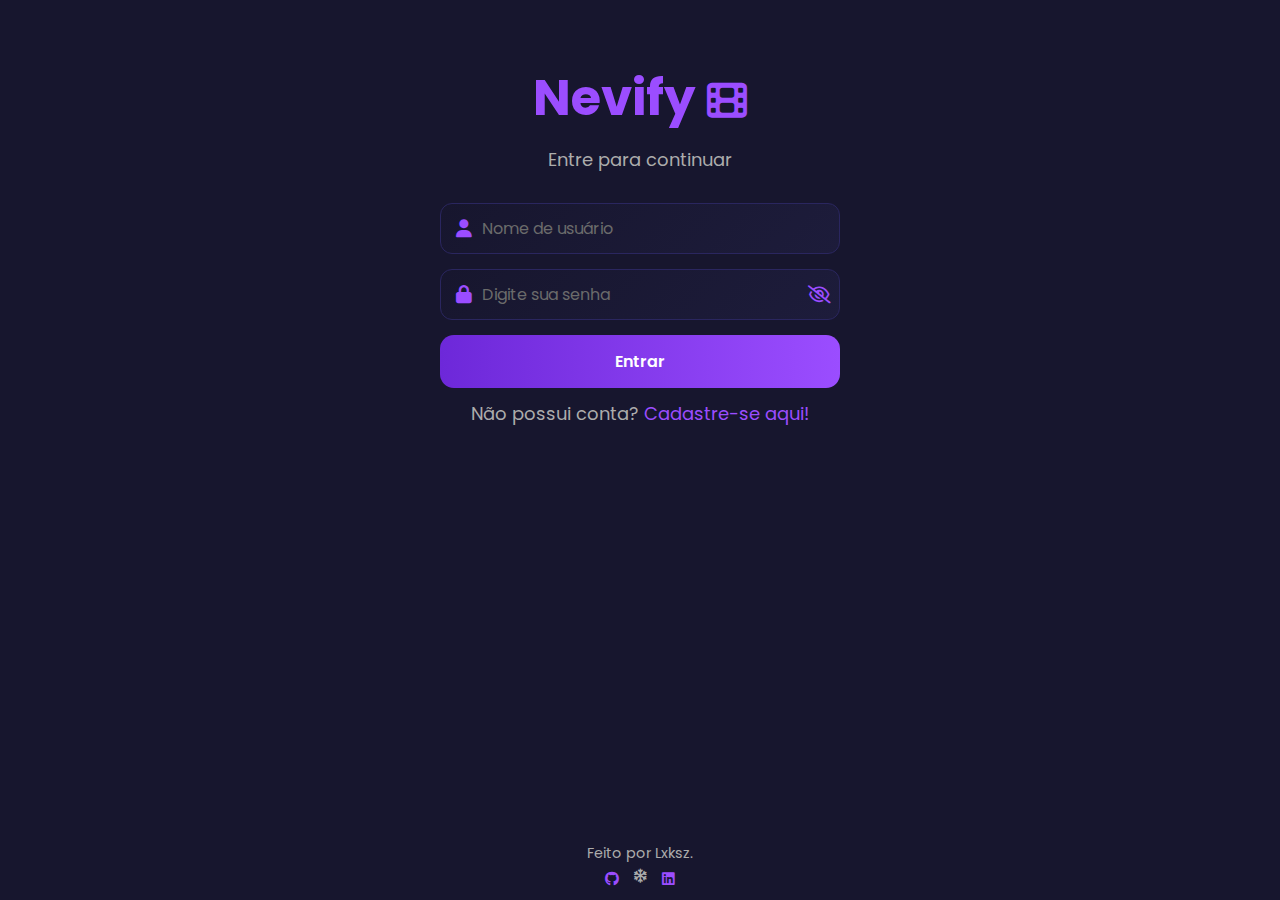
<file: index.html>
<!DOCTYPE html>
<html lang="pt-br">
<head>
    <meta charset="UTF-8">
    <meta name="viewport" content="width=device-width, initial-scale=1.0">
    <link rel="stylesheet" href="src/index/style.css">
    <link rel="stylesheet" href="https://cdnjs.cloudflare.com/ajax/libs/font-awesome/6.5.1/css/all.min.css">
    <title>Nevify | Descubra Filmes & Séries</title>
    <link rel="icon" type="image/png" href="./src/img/1-2f8abca6.ico">
</head>
<body>
    <div class="content">
        <h1>Nevify <i class="fa-solid fa-film"></i></h1>
        <p>Entre para continuar</p>

        <!-- Formulário de Login -->
        <form action="" id="login-form">
            <div class="input-box">
                <div class="input-field">
                    <i class="fa fa-user"></i>
                    <input type="text" id="login-username" placeholder="Nome de usuário" required>
                </div>
            </div>
            <div class="input-box">
                <div class="input-field">
                    <i class="fa fa-lock"></i>
                    <input type="password" id="login-password" placeholder="Digite sua senha" required>
                    <i class="fa-regular fa-eye-slash password-icon"></i>
                </div>
            </div>
            <button type="submit" class="btn-default">Entrar</button>
            <p class="form-switch">Não possui conta? <a href="#" id="open-register">Cadastre-se aqui!</a></p>
        </form>
    </div>

    <!-- Modal Registro -->
    <div id="modal" class="hidden">
        <div class="modal-overlay"></div>
        <div class="modal-box">
            <div id="form_header">
                <h2 id="modal-title">Registrar</h2>
                <button class="btn-close" id="close-modal">
                    <i class="fa-solid fa-right-to-bracket"></i>
                </button>
            </div>

            <form id="register-form">
                <div id="input_container">
                    <!-- Nome completo -->
                    <div class="input-box input-full">
                        <div class="input-field">
                            <i class="fa fa-user"></i>
                            <input type="text" id="full_name" placeholder="Nome completo" required>
                        </div>
                        <span class="error"></span>
                    </div>
                    <!-- Nome de usuário -->
                    <div class="input-box">
                        <div class="input-field">
                            <i class="fa fa-user"></i>
                            <input type="text" id="username" placeholder="Nome de usuário" maxlength="16" required>
                        </div>
                        <span class="error"></span>
                    </div>
                    <!-- Data de nascimento -->
                    <div class="input-box">
                        <div class="input-field">
                            <input type="date" id="birth" required>
                        </div>
                        <span class="error"></span>
                    </div>
                    <!-- Email -->
                    <div class="input-box input-full">
                        <div class="input-field">
                            <i class="fa fa-envelope"></i>
                            <input type="text" id="email" placeholder="Email" required>
                        </div>
                        <span class="error"></span>
                    </div>
                    <!-- Senha -->
                    <div class="input-box">
                        <div class="input-field">
                            <i class="fa fa-lock"></i>
                            <input type="password" id="password" placeholder="Senha" required>
                            <i class="fa-regular fa-eye-slash password-icon"></i>
                        </div>
                        <span class="error"></span>
                    </div>
                    <!-- Confirmar senha -->
                    <div class="input-box">
                        <div class="input-field">
                            <i class="fa fa-lock"></i>
                            <input type="password" id="confirm_password" placeholder="Confirme a senha" required>
                            <i class="fa-regular fa-eye-slash password-icon"></i>
                        </div>
                        <span class="error"></span>
                    </div>
                </div>
                <button type="submit" class="btn-default">Registrar</button>
            </form>
        </div>
    </div>

    <footer>
        <p>Feito por Lxksz.</p>
        <div class="footer-links">
            <a href="https://github.com/lu-stroppa" target="_blank">
                <i class="fa-brands fa-github"></i>
            </a>
            <i class="fa-regular fa-snowflake"></i>
            <a href="https://www.linkedin.com/in/lucas-stroppa1210" target="_blank">
                <i class="fa-brands fa-linkedin"></i>
            </a>
        </div>
    </footer>

    <script src="src/index/script.js"></script>
</body>
</html>
</file>
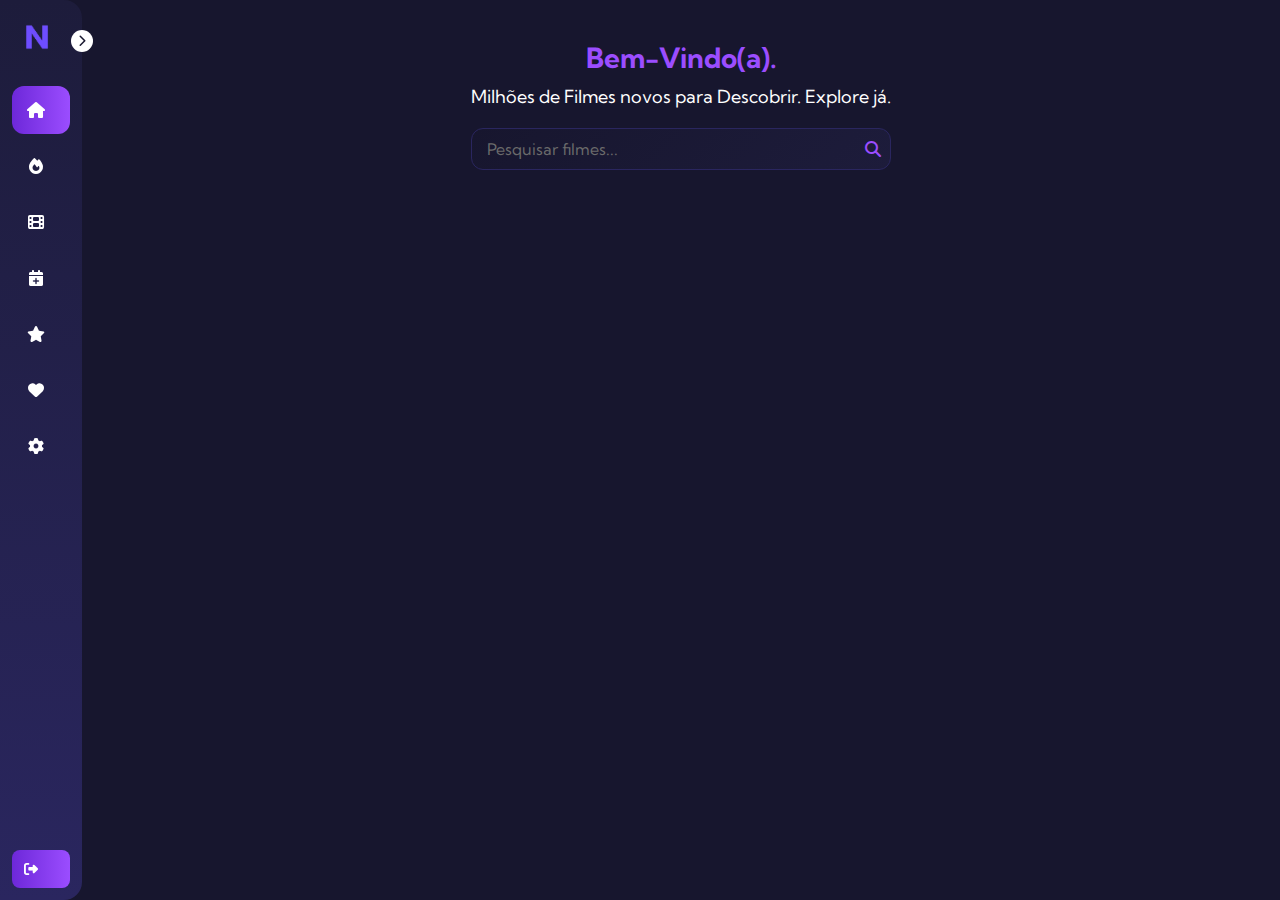
<file: dashboard.html>
<!DOCTYPE html>
<html lang="pt-BR">
<head>
    <meta charset="UTF-8">
    <meta name="viewport" content="width=device-width, initial-scale=1.0">
    <title>Nevify | Dashboard</title>
    <link rel="icon" type="image/png" href="./src/img/1-2f8abca6.ico">
    <link rel="stylesheet" href="src/dashboard/style.css">
    <link rel="stylesheet" href="https://cdnjs.cloudflare.com/ajax/libs/font-awesome/6.5.1/css/all.min.css">
</head>
<body>

<!-- Sidebar -->
<nav id="sidebar">
    <div id="sidebar_content">
        <div id="user">
            <img src="src/img/logo1.png" id="logo" alt="Logo">
            <p id="user_infos">
                <span class="greeting">Olá, </span>
                <span class="username">Lucas Stroppa</span>
            </p>
        </div>
        <ul id="side_items">
            <!-- Página inicial adicionada -->
            <li class="side-item" id="home-btn">
                <a href="#"><i class="fa-solid fa-house"></i><span class="item-description">Início</span></a>
            </li>
            <li class="side-item active" id="popular-btn">
                <a href="#"><i class="fa-solid fa-fire"></i><span class="item-description">Populares</span></a>
            </li>
            <li class="side-item" id="nowplaying-btn">
                <a href="#"><i class="fa-solid fa-film"></i><span class="item-description">Em Cartaz</span></a>
            </li>
            <li id="upcoming-btn" class="side-item">
                <a href="#"><i class="fa-solid fa-calendar-plus"></i><span class="item-description">Próximas Estreias</span></a>
            </li>
            <li class="side-item" id="top-rated-btn">
                <a href="#"><i class="fa-solid fa-star"></i><span class="item-description">Mais Avaliados</span></a>
            </li>
            <li class="side-item" id="favorites-btn">
                <a href="#"><i class="fa-solid fa-heart"></i><span class="item-description">Favoritos</span></a>
            </li>

            <li class="side-item" id="settings-btn">
                <a href="#"><i class="fa-solid fa-gear"></i><span class="item-description">Configurações</span></a>
            </li>

        </ul>

        <button id="open_btn"><i id="open_btn_icon" class="fa-solid fa-chevron-right"></i></button>
    </div>

    <div id="logout">
        <button id="logout_btn">
            <i class="fa-solid fa-right-from-bracket"></i>
            <span class="item-description">Logout</span>
        </button>
    </div>
</nav>


<!-- Topnav Mobile -->
<nav id="topnav">
    <div class="topnav-left">
        <img src="src/img/logo1.png" class="topnav-logo" alt="Logo">
    </div>
    <button id="hamburger-btn"><i class="fa-solid fa-bars"></i></button>
</nav>

<!-- Mobile Menu Dropdown -->
<div id="mobile-menu">
            <p id="mobile_user_infos">
                <span class="greeting">Olá, </span>
                <span class="username">Lucas Stroppa</span>
            </p>
    <ul id="mobile-items">
        <li class="mobile-side-item" data-target="home-btn"><a href="#"><i class="fa-solid fa-house"></i>Início</a></li>
        <li class="mobile-side-item" data-target="popular-btn"><a href="#"><i class="fa-solid fa-fire"></i>Populares</a></li>
        <li class="mobile-side-item" data-target="nowplaying-btn"><a href="#"><i class="fa-solid fa-film"></i>Em Cartaz</a></li>
        <li class="mobile-side-item" data-target="upcoming-btn"><a href="#"><i class="fa-solid fa-calendar-plus"></i>Próximas Estreias</a></li>
        <li class="mobile-side-item" data-target="top-rated-btn"><a href="#"><i class="fa-solid fa-star"></i>Mais Avaliados</a></li>
        <li class="mobile-side-item" data-target="favorites-btn"><a href="#"><i class="fa-solid fa-heart"></i>Favoritos</a></li>
        <li class="mobile-side-item" data-target="settings-btn"><a href="#"><i class="fa-solid fa-gear"></i>Configurações</a></li>
    </ul>
    <button id="mobile-logout"><i class="fa-solid fa-right-from-bracket"></i>Logout</button>
</div>

<!-- Main -->
<main>
    <div id="container">
        <h1 id="page-title">Bem-vindo(a)!</h1>

        <!-- Caixa de busca -->
        <div id="search-box">
            <input type="text" id="search-input" placeholder="Pesquisar filmes...">
            <i class="fa-solid fa-magnifying-glass"></i>
        </div>

        <!-- Filtros favoritos -->
        <div id="favorites-controls" style="display: none;">
            <div class="custom-select">
                <div class="select-selected">Mais Recentes</div>
                <div class="select-items">
                    <div data-value="recent">Mais Recentes</div>
                    <div data-value="rated">Mais Bem Avaliados</div>
                </div>
            </div>
        </div>

        <!-- Grid de filmes -->
        <div id="movies"></div>
    </div>
</main>

<script src="src/dashboard/script.js" type="module"></script>
</body>
</html>
</file>
<file: src/index/style.css>
@import url('https://fonts.googleapis.com/css2?family=Poppins:wght@100..900&display=swap');

/* Reset e corpo */
* {
    margin: 0;
    padding: 0;
    box-sizing: border-box;
    font-family: 'Poppins', sans-serif;
}

body {
    background: #17162e;
    color: #fff;
    min-height: 100vh;
    display: flex;
    justify-content: center;
    align-items: flex-start;
    padding-top: 60px;
    overflow-x: hidden;
}

/* Conteúdo principal */
.content {
    text-align: center;
    width: 100%;
    max-width: 400px;
    z-index: 1;
}

.content h1 {
    font-size: 50px;
    color: #9b4dff;
    margin-bottom: 10px;
}

.content i {
    font-size: 40px;
}

.content p {
    font-size: 18px;
    margin-bottom: 30px;
    color: #acacac;
}

/* Formulário de login */
#login-form .input-box {
    margin-bottom: 15px;
}

.input-field {
    display: flex;
    align-items: center;
    background: linear-gradient(135deg, #17162E, #1D1C3B);
    padding: 12px 15px;
    border-radius: 12px;
    border: 1px solid #2a265f;
    transition: all 0.3s ease;
}

.input-field input {
    flex: 1;
    border: none;
    outline: none;
    background: none;
    color: #fff;
    font-size: 16px;
    padding-left: 10px;
}

.input-field input::placeholder {
    color: #6b6b6b;
}

.input-field i {
    color: #9b4dff;
    font-size: 18px;
}

.input-field:focus-within {
    border: 1px solid #6d28d9;
    box-shadow: 0 0 10px rgba(155, 77, 255, 0.5);
}

/* Botão */
.btn-default {
    width: 100%;
    padding: 14px;
    font-size: 16px;
    font-weight: 600;
    border-radius: 14px;
    border: none;
    background: linear-gradient(90deg, #6d28d9, #9b4dff);
    color: #fff;
    cursor: pointer;
    transition: all 0.3s ease;
}

.btn-default:hover {
    transform: translateY(-2px) scale(1.02);
    box-shadow: 0 6px 22px rgba(155, 77, 255, 0.5);
}

/* Form switch */
.form-switch {
    margin-top: 12px;
    font-size: 0.9rem;
    color: #acacac;
}

.form-switch a {
    color: #9b4dff;
    text-decoration: none;
}

.form-switch a:hover {
    color: #6d28d9;
    text-decoration: underline;
}

/* Modal */
#modal {
    position: fixed;
    top: 0;
    left: 0;
    width: 100%;
    height: 100%;
    display: none;
    justify-content: center;
    align-items: center;
    z-index: 100;
}

#modal.show {
    display: flex;
}

.modal-overlay {
    position: absolute;
    width: 100%;
    height: 100%;
    background: rgba(23, 22, 46, 0.95);
}

.modal-box {
    position: relative;
    background: #1d1c3b;
    border-radius: 16px;
    width: 55%;
    max-width: 720px;
    padding: 40px 40px;
    z-index: 101;
    transform: translateY(25px);
    opacity: 0;
    transition: all 0.35s ease;
    box-shadow: 0 12px 40px rgba(0, 0, 0, 0.6);
    display: flex;
    flex-direction: column;
    overflow: hidden;
}

#modal.show .modal-box {
    transform: translateY(0);
    opacity: 1;
}

/* Header modal */
#form_header {
    display: flex;
    justify-content: space-between;
    align-items: center;
    margin-bottom: 40px;
}

#form_header h2 {
    color: #9b4dff;
    font-weight: 600;
    font-size: 28px;
    position: relative;
}

#form_header h2::after {
    content: '';
    position: absolute;
    width: 120px;
    height: 4px;
    border-radius: 30px;
    background-color: #9b4dff;
    bottom: -10px;
    left: 0;
}

.btn-close {
    background: #6d28d9;
    display: flex;
    align-items: center;
    justify-content: center;
    border: none;
    padding: 8px 12px;
    border-radius: 8px;
    font-size: 18px;
    font-weight: 500;
    color: #fff;
    cursor: pointer;
    transition: background-color 0.3s ease;
}

.btn-close:hover {
    background-color: #9b4dff;
}

/* Registro Grid */
#register-form {
    display: flex;
    flex-direction: column;
    gap: 35px;
}

#input_container {
    display: grid;
    grid-template-columns: 1fr 1fr;
    gap: 25px;
    width: 100%;
}

.input-full {
    grid-column: span 2;
}

.input-box {
    display: flex;
    flex-direction: column;
    position: relative;
}

.input-box span.error {
    font-size: 13px;
    color: #dc2626;
    margin-top: 6px;
}

.input-box.invalid .input-field {
    border: 1px solid #dc2626;
}

.input-box.valid .input-field {
    border: 1px solid #22c55e;
}

.input-box.invalid.input-full .input-field {
    border: 2px solid #dc2626;
    box-shadow: 0 0 10px rgba(220, 38, 38, 0.5);
}

.input-box.valid.input-full .input-field {
    border: 2px solid #22c55e;
    box-shadow: 0 0 10px rgba(34, 197, 94, 0.5);
}

.password-icon {
    cursor: pointer;
    margin-left: 10px;
    color: #9b4dff;
}

/* Footer */
footer {
    position: absolute;
    bottom: 10px;
    text-align: center;
    width: 100%;
    font-size: 0.9rem;
    color: #acacac;
}

footer .footer-links {
    margin-top: 5px;
    display: flex;
    justify-content: center;
    gap: 15px;
}

footer a {
    color: #9b4dff;
    text-decoration: none;
}

footer a:hover {
    color: #6d28d9;
}

/* Toast centralizado dentro do modal */
#toast-container {
    position: absolute;
    top: 20px;
    left: 50%;
    transform: translateX(-50%);
    display: flex;
    flex-direction: column;
    gap: 12px;
    z-index: 110;
    pointer-events: none;
}

.toast {
    padding: 12px 20px;
    border-radius: 12px;
    color: #fff;
    font-weight: 500;
    min-width: 220px;
    max-width: 300px;
    text-align: center;
    box-shadow: 0 4px 20px rgba(0, 0, 0, 0.4);
    opacity: 0;
    transform: translateY(-30px);
    transition: all 0.5s ease, opacity 0.5s ease;
    pointer-events: auto;
}

.toast.show {
    opacity: 1;
    transform: translateY(0);
}

.toast.success {
    background: linear-gradient(90deg, #6d28d9, #9b4dff);
}

.toast.error {
    background-color: #f44336;
}

/* Responsivo aprimorado */
/* Modal full-screen para dispositivos móveis */
@media screen and (max-width: 500px) {
    #input_container {
        grid-template-columns: 1fr; /* transforma tudo em uma coluna */
        gap: 15px;
    }

    .input-full {
        grid-column: 1 / -1; /* garante que ocupe toda a largura do container */
        width: 100%;
    }

    .input-box .input-field {
        width: 100%; /* força o input a não ultrapassar o container */
    }

    .modal-box {
        width: 100%;
        max-width: 100%;
        height: 100vh;
        max-height: 100vh;
        padding: 20px;
        border-radius: 0;
        transform: translateY(0);
        overflow-y: auto;
    }

    #form_header {
        flex-direction: column;
        align-items: flex-start;
        margin-top: 30px;
        margin-bottom: 20px;
    }

    #form_header h2 {
        font-size: 20px;
    }

    #form_header h2::after {
        width: 60%;
        height: 3px;
    }

    .btn-close {
        align-self: flex-end;
        margin-top: 10px;
        padding: 6px 10px;
        font-size: 16px;
    }

    .content {
        max-width: 95%;
        padding: 0 15px;
    }

    /* Título, ícone e texto */
    .content h1 {
        font-size: 28px;
    }

    .content i {
        font-size: 28px;
    }

    .content p {
        font-size: 14px;
        margin-bottom: 20px;
    }

    /* Inputs */
    .input-field {
        padding: 10px 12px;
    }

    .input-field input {
        font-size: 14px;
        padding-left: 8px;
    }

    .input-field i {
        font-size: 16px;
    }

    /* Botão de login */
    .btn-default {
        font-size: 14px;
        padding: 12px;
        border-radius: 12px;
    }

    /* Link de troca de cadastro */
    .form-switch {
        font-size: 0.8rem;
    }

    .form-switch a {
        font-size: 0.8rem;
    }

}
</file>
<file: src/dashboard/style.css>
/* =========================
   Fontes e Reset
========================= */
@import url('https://fonts.googleapis.com/css2?family=Poppins:wght@100..900&display=swap');
@import url('https://fonts.googleapis.com/css2?family=Kumbh+Sans:wght@100..900&display=swap');

* {
    margin: 0;
    padding: 0;
    box-sizing: border-box;
    font-family: 'Kumbh Sans', sans-serif;
}

body {
    display: flex;
    min-height: 100vh;
    background: #17162e;
    color: #fff;
}

/* =========================
   Sidebar
========================= */
#sidebar {
    display: flex;
    flex-direction: column;
    justify-content: space-between;
    background: linear-gradient(180deg, #1d1c3b, #2a265f);
    height: 100vh;
    border-radius: 0px 18px 18px 0px;
    position: fixed;
    transition: all 0.5s;
    min-width: 82px;
    max-width: 82px;
    z-index: 2;
}

#sidebar.open-sidebar {
    min-width: 230px;
    width: 230px;
}

#sidebar_content {
    padding: 12px;
}

/* Usuário */
#user {
    display: flex;
    align-items: center;
    gap: 8px;
    margin-bottom: 24px;
}

#logo {
    width: 50px;
    height: 50px;
    object-fit: cover;
}

#sidebar.open-sidebar #logo {
    display: none;
}

#user_infos {
    font-family: 'Poppins', sans-serif;
    color: #fff;
    display: flex;
    align-items: center;
    gap: 6px;
    padding-top: 20px;
    padding-bottom: 10px;
    padding-left: 10px;
}

#user_infos span {
    display: inline-block;
    max-width: 0;
    overflow: hidden;
    white-space: nowrap;
    opacity: 0;
    transition: max-width 0.4s ease, opacity 0.4s ease;
}

#user_infos .greeting {
    color: #fff;
    font-weight: 500;
}

#user_infos .username {
    color: #9b4dff;
    font-weight: 600;
    text-transform: capitalize;
}

#sidebar.open-sidebar #user_infos span {
    max-width: 200px;
    opacity: 1;
}

#side_items {
    display: flex;
    flex-direction: column;
    gap: 8px;
    list-style: none;
}

.side-item {
    border-radius: 12px;
    padding: 14px;
    cursor: pointer;
    transition: all 0.3s ease;
}

.side-item.active {
    background: linear-gradient(90deg, #6d28d9, #9b4dff);
}

.side-item:hover:not(.active) {
    background: linear-gradient(90deg, #3a2a6a, #6d28d9);
}

.side-item a {
    text-decoration: none;
    display: flex;
    align-items: center;
    color: #fff;
    font-family: 'Poppins', sans-serif;
}

.side-item a i {
    display: flex;
    align-items: center;
    justify-content: center;
    width: 20px;
    height: 20px;
}

.item-description {
    width: 0px;
    overflow: hidden;
    white-space: nowrap;
    text-overflow: ellipsis;
    font-size: 14px;
    transition: width 0.6s, opacity 0.4s ease;
    height: 0px;
    opacity: 0;
}

#sidebar.open-sidebar .item-description {
    width: 150px;
    height: auto;
    opacity: 1;
}

#sidebar.open-sidebar .side-item a {
    justify-content: flex-start;
    gap: 14px;
}

/* =========================
   Configurações
========================= */
.settings {
    display: flex;
    flex-direction: column;
    align-items: center;
    width: 100%;
    max-width: 800px;
    margin-top: 30px;
    gap: 20px;
}

.settings h2 {
    font-size: 28px;
    color: #9b4dff;
    margin-bottom: 20px;
    text-align: center;
}

.setting-option {
    width: 100%;
    display: flex;
    flex-direction: column;
    gap: 8px;
    background: linear-gradient(135deg, #1d1c3b, #2a265f);
    padding: 20px;
    border-radius: 12px;
    box-shadow: 0 8px 20px rgba(0,0,0,0.4);
    transition: all 0.3s ease;
}

.setting-option label {
    font-size: 16px;
    font-weight: 600;
    color: #fff;
}

.setting-option input {
    padding: 10px 12px;
    border-radius: 8px;
    border: 1px solid #2a265f;
    background: linear-gradient(135deg, #17162e, #1d1c3b);
    color: #fff;
    font-size: 16px;
    outline: none;
    transition: all 0.2s ease;
}

.setting-option input:focus {
    border-color: #9b4dff;
    box-shadow: 0 0 8px rgba(155, 77, 255, 0.5);
}

.setting-option button {
    padding: 10px 16px;
    font-size: 16px;
    font-weight: 600;
    color: #fff;
    border: none;
    border-radius: 8px;
    cursor: pointer;
    transition: all 0.2s ease;
    background: linear-gradient(90deg, #6d28d9, #9b4dff);
}

.setting-option button:hover {
    background: linear-gradient(90deg, #9b4dff, #6d28d9);
    transform: translateY(-2px);
}

.setting-option button.danger {
    background: linear-gradient(90deg, #ff4d4d, #ff1a1a);
}

.setting-option button.danger:hover {
    background: linear-gradient(90deg, #ff1a1a, #ff4d4d);
    transform: translateY(-2px);
}

.password-wrapper {
    position: relative;
    display: inline-block;
    width: 100%;
}

.password-wrapper input {
    width: 100%;
    padding-right: 35px; /* espaço para o ícone */
}

.password-wrapper .password-icon {
    position: absolute;
    top: 50%;
    right: 10px;
    transform: translateY(-50%);
    cursor: pointer;
    color: #666;
}

#settings-message {
    text-align: center;
    font-size: 16px;
}

#logout {
    padding: 12px;
}

#logout_btn {
    border: none;
    padding: 12px;
    font-size: 14px;
    display: flex;
    gap: 20px;
    align-items: center;
    border-radius: 8px;
    text-align: start;
    cursor: pointer;
    background: linear-gradient(90deg, #6d28d9, #9b4dff);
    color: #fff;
    font-family: 'Poppins', sans-serif;
}

#open_btn {
    width: 22px;
    height: 22px;
    border-radius: 50%;
    background-color: #fff;
    color: #17162e;
    border: none;
    cursor: pointer;
    display: flex;
    align-items: center;
    justify-content: center;
    position: absolute;
    top: 30px;
    right: -11px;
    z-index: 1002;
}

#open_btn_icon {
    font-size: 12px;
    transition: transform 0.3s ease;
}

#sidebar.open-sidebar ~ #open_btn #open_btn_icon,
.open-sidebar #open_btn_icon {
    transform: rotate(180deg);
}

/* =========================
   Main
========================= */
main {
    margin-left: 82px;
    margin-top: 20px;
    padding: 20px;
    width: calc(100% - 20px);
    transition: all 0.3s ease;
    display: flex;
    flex-direction: column;
    align-items: center;
}

/* Centralizar título e pesquisa */
#page-title,
#search-box {
    display: block;
    margin-left: auto;
    margin-right: auto;
    text-align: center;
}

#page-title {
    font-size: 28px;
    margin-bottom: 10px;
    color: #9b4dff;
}

/* Subtítulo da tela inicial */
#page-subtitle {
    font-size: 18px;
    color: #acacac;
    text-align: center;
    margin-bottom: 20px;
}

/* Caixa de busca */
#search-box {
    position: relative;
    margin-bottom: 20px;
    width: 100%;
    max-width: 500px;
}

#search-box input {
    width: 100%;
    padding: 10px 40px 10px 15px;
    border-radius: 12px;
    border: 1px solid #2a265f;
    outline: none;
    font-size: 16px;
    background: linear-gradient(135deg, #17162e, #1d1c3b);
    color: #fff;
}

#search-box input::placeholder {
    color: #6b6b6b;
}

#search-box i {
    position: absolute;
    right: 10px;
    top: 50%;
    transform: translateY(-50%);
    color: #9b4dff;
}

/* =========================
   Favorites controls (ordenar)
========================= */
#favorites-controls {
    display: flex;
    align-items: center;
    gap: 12px;
    width: 100%;
    max-width: 1220px;
    margin: 20px 0 20px 0;
    justify-content: flex-start;
}

#favorites-controls label {
    color: #fff;
    font-weight: 600;
    font-size: 16px;
}

.custom-select {
    position: relative;
    width: 200px;
    font-size: 16px;
}

.select-selected {
    background: linear-gradient(90deg, #2a265f, #3a2a6a);
    color: #fff;
    padding: 8px 12px;
    border-radius: 12px;
    cursor: pointer;
    user-select: none;
    position: relative;
    display: flex;
    justify-content: space-between;
    align-items: center;
}

.select-selected::after {
    content: "";
    display: inline-block;
    width: 8px;
    height: 8px;
    border: solid #fff;
    border-width: 0 2px 2px 0;
    transform: rotate(45deg);
    margin-left: 8px;
}

.select-items {
    position: absolute;
    background: #2a265f;
    top: 100%;
    left: 0;
    right: 0;
    border-radius: 12px;
    z-index: 99;
    max-height: 200px;
    overflow-y: auto;
    display: none;
    flex-direction: column;
    margin-top: 4px;
}

.select-items div {
    padding: 8px 12px;
    cursor: pointer;
    color: #fff;
    transition: background-color 0.2s;
}

.select-items div:hover {
    background: linear-gradient(90deg, #6d28d9, #9b4dff);
}

/* =========================
   Movies container
========================= */
#movies {
    display: flex;
    flex-direction: column;
    align-items: flex-start;
    width: 100%;
    margin-top: 50px;
    margin-bottom: 100px;
    gap: 30px;
}

/* =========================
   Movie card (todas as abas)
========================= */
.movie {
    display: flex;
    align-items: flex-start;
    justify-content: flex-start;
    width: 1200px;
    max-width: 1200px;
    padding: 20px;
    border-radius: 12px;
    background: linear-gradient(135deg, #1d1c3b, #2a265f);
    box-shadow: 0 8px 20px rgba(0,0,0,0.4);
    transition: all 0.3s ease;
    cursor: pointer;
    overflow: hidden;
    position: relative;
}

/* Hover do card */
.movie:hover {
    transform: translateY(-6px) scale(1.02);
    box-shadow: 0 12px 28px rgba(0,0,0,0.5);
    background: linear-gradient(135deg, #6d28d9, #9b4dff);
}

/* Poster */
.movie-image {
    flex-shrink: 0;
    width: 180px;
    height: 270px;
    border-radius: 12px;
    overflow: hidden;
    position: relative;
}

.movie-image img {
    width: 100%;
    height: 100%;
    object-fit: contain;
    transition: transform 0.3s;
}

.movie:hover .movie-image img {
    transform: scale(1.05);
}

/* Informações ao lado do poster */
.movie-information {
    display: flex;
    flex-direction: column;
    justify-content: flex-start;
    gap: 12px;
    margin-left: 24px;
    max-width: 400px;
}

.movie-name p {
    font-weight: 700;
    font-size: 24px;
    color: #fff;
    margin-bottom: 6px;
}

.movie-details {
    display: flex;
    align-items: center;
    gap: 24px;
}

.movie-rate, .movie-fav {
    display: flex;
    align-items: center;
    gap: 6px;
}

.movie-rate p, .movie-fav p {
    font-size: 18px;
    font-weight: 500;
    color: #fff;
}

.movie-rate img, .movie-fav img {
    width: 20px;
    height: 20px;
}

.movie-fav {
    cursor: pointer;
    transition: transform 0.2s;
}

.movie-fav:hover {
    transform: scale(1.1);
}

/* Descrição à direita */
.movie-description {
    font-size: 14px;
    line-height: 1.5;
    color: #acacac;
    max-width: 350px;
    display: flex;
    flex-direction: column;
    justify-content: flex-start;
    margin-left: auto;
    max-height: 200px;
    overflow: hidden;
    position: relative;
    transition: max-height 0.5s cubic-bezier(0.4, 0, 0.2, 1);
}

.movie:hover .movie-description {
    max-height: 1000px;
}

/* =========================
   Cards da aba favoritos
========================= */
#favorites #movies .movie {
    width: 1200px;
    max-width: 1200px;
}

/* =========================
   Topnav Mobile
========================= */

/* Topnav e menu escondidos por padrão */
#topnav,
#mobile-menu {
    display: none;
}

/* Estilos gerais da topnav */
#topnav {
    justify-content: space-between;
    align-items: center;
    position: fixed;
    top: 0;
    left: 0;
    width: 100%;
    height: 60px;
    padding: 0 20px;
    background: linear-gradient(180deg, #1d1c3b, #2a265f);
    color: #fff;
    z-index: 1000;
    box-shadow: 0 2px 8px rgba(0,0,0,0.4);
}

/* Logo e título */
.topnav-left {
    display: flex;
    align-items: center;
    gap: 10px;
}

.topnav-logo {
    width: 40px;
    height: 40px;
    object-fit: cover;
    border-radius: 6px;
}

.topnav-title {
    font-family: 'Poppins', sans-serif;
    font-weight: 600;
    font-size: 18px;
    color: #fff;
}

/* Botão hamburger */
#hamburger-btn {
    background: none;
    border: none;
    color: #9b4dff;
    font-size: 28px;
    cursor: pointer;
}

/* =========================
   Mobile menu (dropdown) - Full screen mobile
========================= */
#mobile-menu {
    position: fixed;
    top: 60px;
    left: 0;
    bottom: 0;
    width: 90%;
    max-width: 400px;
    height: auto;
    background: linear-gradient(180deg, #1d1c3b, #2a265f);
    padding: 20px; /* leve redução */
    display: flex;
    flex-direction: column;
    gap: 12px; /* menor gap entre itens */
    overflow-y: auto;
    transform: translateX(-100%);
    transition: transform 0.3s ease, width 0.3s ease;
    z-index: 1001;
}

/* Menu aberto */
#mobile-menu.open {
    transform: translateX(0);
    width: 95%;
    max-width: 400px;
}

/* Usuário no mobile */
#mobile_user_infos {
    display: flex;
    align-items: center;
    gap: 6px; /* menor espaçamento */
    margin-top: 6px; /* redução */
    font-family: 'Poppins', sans-serif;
    font-size: 20px; /* fonte maior */
    margin-top: 15px;
    margin-left: 15px;
    margin-bottom: 15px;
}

#mobile_user_infos .greeting {
    color: #fff;
    font-weight: 500;
}

#mobile_user_infos .username {
    color: #9b4dff;
    font-weight: 600;
    text-transform: capitalize;
}

/* Itens do menu */
#mobile-items {
    list-style: none; /* remove o pontinho */
    padding: 0;
    margin: 0;
    display: flex;
    flex-direction: column;
    padding-top: 10px;
    gap: 12px; /* menor espaçamento */
}

.mobile-side-item {
    padding: 16px 16px; /* menor padding */
    border-radius: 14px; 
    transition: all 0.3s ease;
    font-size: 19px; /* fonte maior */
}

.mobile-side-item.active {
    background: linear-gradient(90deg, #6d28d9, #9b4dff);
}

.mobile-side-item:hover:not(.active) {
    background: linear-gradient(90deg, #3a2a6a, #6d28d9);
}

.mobile-side-item a {
    text-decoration: none;
    display: flex;
    align-items: center;
    gap: 12px; /* menor gap entre ícone e texto */
    color: #fff;
    font-family: 'Poppins', sans-serif;
    font-weight: 500;
    font-size: 19px; /* fonte maior */
}

/* Botão logout mobile */
#mobile-logout {
    margin-top: auto;
    padding: 12px 16px; /* menor padding */
    font-size: 19px; /* fonte maior */
    display: flex;
    gap: 10px; /* menor espaçamento */
    align-items: center;
    border-radius: 12px;
    cursor: pointer;
    background: linear-gradient(90deg, #6d28d9, #9b4dff);
    color: #fff;
    border: none;
    font-family: 'Poppins', sans-serif;
    transition: all 0.2s ease;
}

#mobile-logout:hover {
    background: linear-gradient(90deg, #9b4dff, #6d28d9);
}

/* Responsividade */
@media screen and (max-width: 768px) {
    #topnav { display: flex; }
    #mobile-menu { display: flex; }
    #mobile-menu.open { width: 80%; max-width: 320px; }
    main {
        margin-left: 0;
        margin-top: 80px;
        padding: 10px;
        width: 100%;
    }
    #sidebar { display: none; }

    .movie {
        flex-direction: column;
        width: 100%;
        padding: 12px;
        cursor: default;
        box-shadow: 0 6px 15px rgba(0,0,0,0.3);
        transition: none;
        transform: none;
        background: linear-gradient(135deg, #1d1c3b, #2a265f);
        align-items: center; /* centraliza o conteúdo */
    }

    .movie-image {
        width: 80%;
        max-width: 250px;
        height: auto;
        margin: 0 auto;
        transition: none;
    }

    .movie-information {
        margin-left: 0;
        margin-top: 12px;
        max-width: 100%;
        align-items: center;
        text-align: center; /* centraliza os textos */
        gap: 8px;
    }

    .movie-name p {
        font-size: 20px;
    }

    .movie-details {
        justify-content: center;
        gap: 10px;
        flex-wrap: wrap;
    }

    .movie-description {
        margin-left: 0;
        padding-top: 10px;
        max-width: 100%;
        font-size: 20px; /* aumenta a fonte da descrição */
        max-height: none;
        text-align: center; /* centraliza a descrição */
        transition: none;
    }

    /* Remove hover e animações de favoritos */
    .movie-fav {
        transform: none;
        transition: none;
    }

    /* Remove hover do card */
    .movie:hover {
        transform: none;
        box-shadow: 0 6px 15px rgba(0,0,0,0.3);
        background: linear-gradient(135deg, #1d1c3b, #2a265f);
    }

    /* Remove hover do poster */
    .movie:hover .movie-image img {
        transform: none;
    }

    /* Remove expandir descrição */
    .movie:hover .movie-description {
        max-height: none;
    }
}

/* Overlay ao abrir menu */
body.menu-open::after {
    content: "";
    position: fixed;
    top: 60px;
    left: 0;
    width: 100%;
    height: calc(100% - 60px);
    background: rgba(0,0,0,0.5);
    z-index: 1000;
}
</file>
